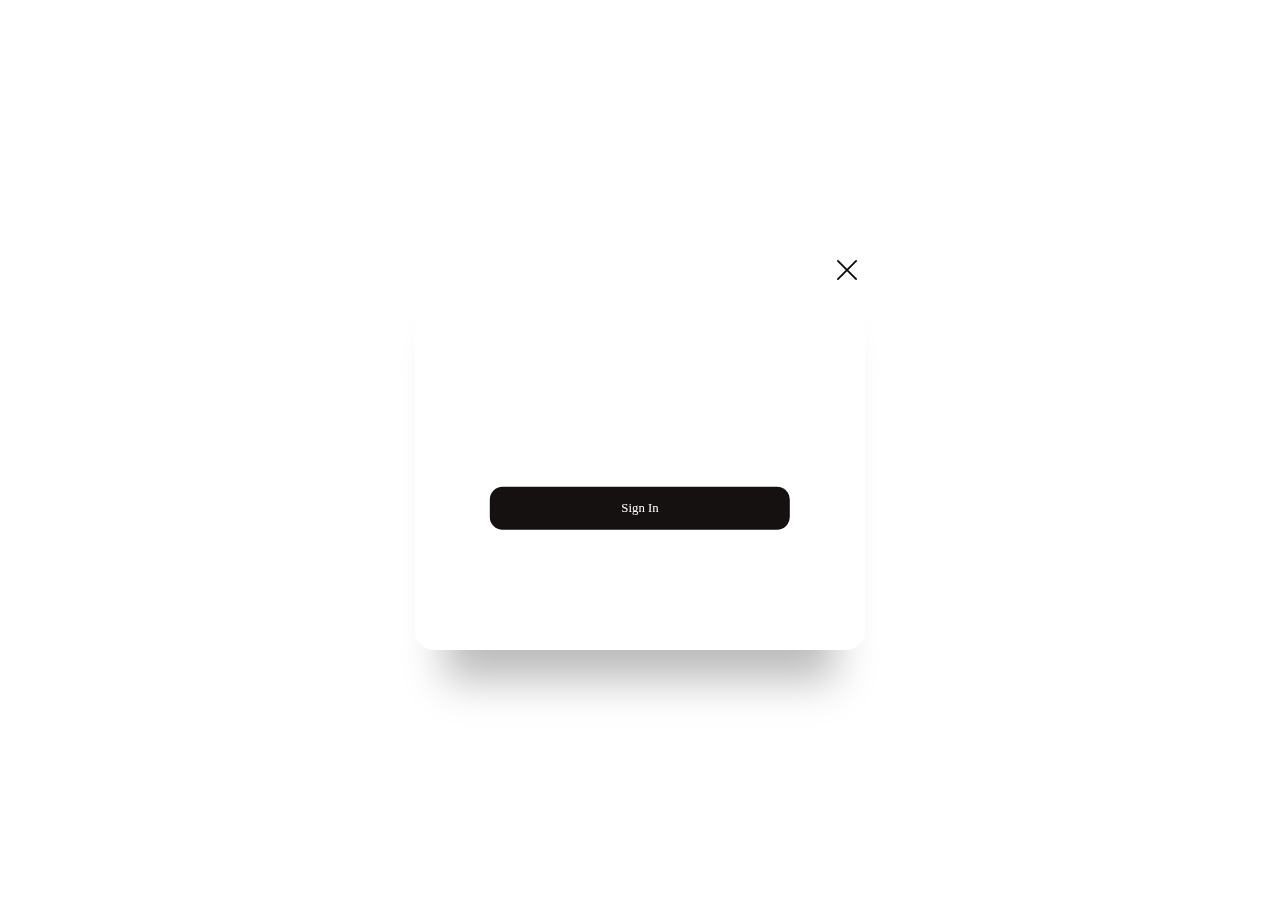
<file: index.html>
<!DOCTYPE html>
<html lang="en">
  <head>
    <meta charset="UTF-8" />
    <meta http-equiv="X-UA-Compatible" content="IE=edge" />
    <meta name="viewport" content="width=device-width, initial-scale=1.0">
    <title>Sign in & Sign up Form</title>
    <link rel="stylesheet" href="style.css" />
  </head>
  <body>
    <header>
    
      <nav class="navigation">
          <a href="#">Home</a>
          <a href="#">Signup</a>
          <a href="#">Learn</a>
          <a href="#">Leaderboard</a>
          <button class="btnLogin-popup">Login</button>
          
      </nav>
  </header>
    <main>
      
     <div class="box">
      <span class="icon-close"> <img src="cross.256x256.png">
      
      </span>
        <div class="inner-box">
          
          <div class="forms-wrap">
            <form action="index.html" autocomplete="off" class="sign-in-form">
              <div class="logo">
                
              </div>
              <div class="heading">
                <h2>Welcome Back</h2>
                <h6>Not registred yet?</h6>
                <a href="#" class="toggle">Sign up</a>
              </div>
            

              <div class="actual-form">
                <div class="input-wrap">
                  <input
                    type="text"
                    minlength="4"
                    class="input-field"
                    autocomplete="off"
                    required
                  />
                  <label>Name</label>
                </div>

                <div class="input-wrap">
                  <input
                    type="password"
                    minlength="4"
                    class="input-field"
                    autocomplete="off"
                    required
                  />
                  <label>Password</label>
                </div>

                <input type="submit" value="Sign In" class="sign-btn" />

                <p class="text">
                  Forgotten your password or you login datails?
                  <a href="#">Get help</a> signing in
                </p>
              </div>
            </form>

            <form action="index.html" autocomplete="off" class="sign-up-form">
              

              

              <div class="actual-form">
                <div class="heading1">
                  <h2>Welcome New User</h2>
                  </div>
                <div class="input-wrap">
                  <input
                    type="text"
                    minlength="9"
                    class="input-field"
                    autocomplete="off"
                    required
                  />
                  
                  <label>Name</label>
                </div>

                <div class="input-wrap">
                  <input
                    type="email"
                    class="input-field"
                    autocomplete="off"
                    required
                  />
                  <label>Email</label>
                </div>

                <div class="input-wrap">
                  <input
                    type="password"
                    minlength="4"
                    class="input-field"
                    autocomplete="off"
                    required
                  />
                  <label>Password</label>
                </div>
                <div class="heading">
                
                  <h6>Already have an account?</h6>
                  <a href="#" class="toggle">Sign in</a>
                </div>

                <input type="submit" value="Sign Up" class="sign-btn" />

                <p class="text">
                  By signing up, I agree to the
                  <a href="#">Terms of Services</a> and
                  <a href="#">Privacy Policy</a>
                </p>
              </div>
            </form>
          </div>
          <span class="active" data-value="1"></span>
                <span data-value="2"></span>
                <span data-value="3"></span>
              </div>
            </div>
          </div>
        </div>
      </div>
    </main>

    <!-- Javascript file -->

    <script src="app.js"></script>
  </body>
</html>
</file>
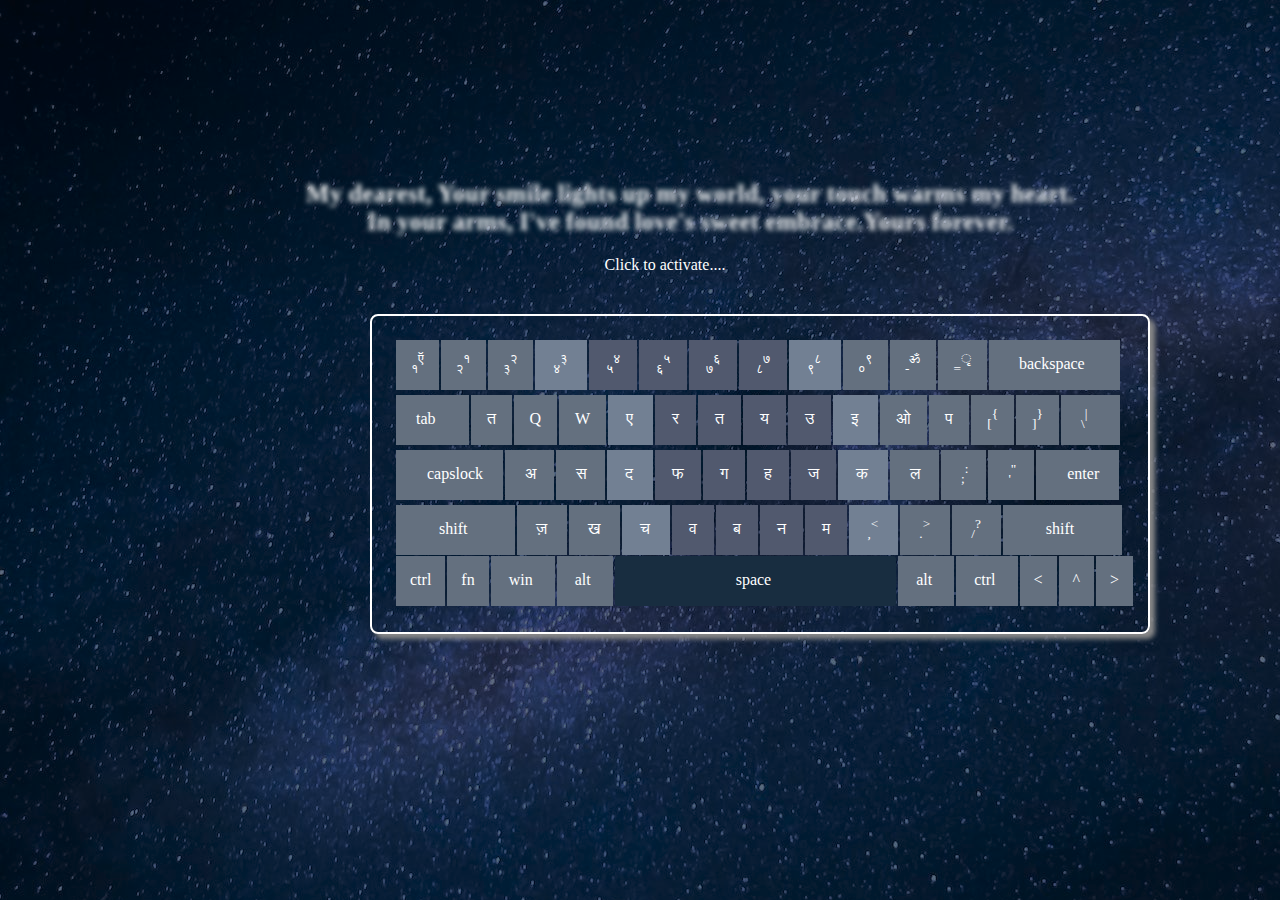
<file: multilingual/hindi/index.html>
<!DOCTYPE html>

<html lang="en">
<head>
    <meta charset="UTF-8">
    <meta http-equiv="X-UA-Compatible" content="IE=edge">
    <meta name="viewport" content="width=device-width, initial-scale=1.0">

    <link rel="stylesheet" href="style.css">
    <link href='https://unpkg.com/boxicons@2.1.1/css/boxicons.min.css' rel='stylesheet'>

    <title> Typing Page</title>
</head>
<body>
    <nav>
        <!-- Navigation Bar -->
    </nav>
    <div class="landingline">
        <p>My dearest, Your smile lights up my world, your touch warms my heart.
        </br>In your arms, I've found love's sweet embrace.Yours forever.</p>
    </div>
    <div class="activate">
        <p>Click to activate....</p>
   </div>

    <!-- Hindi Keyboard Layout -->
    <div class="keyboard">
        <!-- First Row -->
        <div class="look">
            <span class="btn second"><sub>१</sub><sup>ऍ</sup></span>
            <span class="btn col1"><sub>२</sub><sup>१</sup></span>
            <span class="btn col1"><sub>३</sub><sup>२</sup></span>
            <span class="btn Row1"><sub>४</sub><sup>३</sup></span>
            <span class="btn Row2"><sub>५</sub><sup>४</sup></span>
            <span class="btn Row2"><sub>६</sub><sup>५</sup></span>
            <span class="btn Row2"><sub>७</sub><sup>६</sup></span>
            <span class="btn Row2"><sub>८</sub><sup>७</sup></span>
            <span class="btn Row1"><sub>९</sub><sup>८</sup></span>
            <span class="btn col1"><sub>०</sub><sup>९</sup></span>
            <span class="btn col1"><sub>-</sub><sup>ॐ</sup></span>
            <span class="btn col1"><sub>=</sub><sup>ृ</sup></span>
            <span class="btn longkey">backspace</span>
            <br>
            <br>
            <br>
        </div>

        <!-- Second Row -->
        <div class="look">
            <!-- Update labels for Hindi characters accordingly -->
            <span class="btn tab">tab</span>
            <span class="btn col2">त</span>
            <span class="btn col2">Q</span>
            <span class="btn col2">W</span>
            <span class="btn Row1">ए</span>
            <span class="btn Row2">र</span>
            <span class="btn Row2">त</span>
            <span class="btn Row2">य</span>
            <span class="btn Row2">उ</span>
            <span class="btn Row1">इ</span>
            <span class="btn col2">ओ</span>
            <span class="btn col2">प</span>
            <span class="btn col2"><sub>[</sub><sup>{</sup></span>
            <span class="btn col2"><sub>]</sub><sup>}</sup></span>
            <span class="btn tab"><sub>\</sub><sup>|</sup></span>
            <br>
            <br>
            <br>
        </div>

        <!-- Third Row -->
        <div class="look">
            <!-- Update labels for Hindi characters accordingly -->
            <span class="btn caps">capslock</span>
            <span class="btn col3">अ</span>
            <span class="btn col3">स</span>
            <span class="btn Row1">द</span>
            <span class="btn Row2">फ</span>
            <span class="btn Row2">ग</span>
            <span class="btn Row2">ह</span>
            <span class="btn Row2">ज</span>
            <span class="btn Row1">क</span>
            <span class="btn col3">ल</span>
            <span class="btn col3"><sub>;</sub><sup>:</sup></span>
            <span class="btn col3"><sub>'</sub><sup>"</sup></span>
            <span class="btn caps">enter</span>
            <br>
            <br>
            <br>
        </div>

        <!-- Fourth Row -->
        <div class="look">
            <!-- Update labels for Hindi characters accordingly -->
            <span class="btn shift">shift</span>
            <span class="btn col4">ज़</span>
            <span class="btn col4">ख</span>
            <span class="btn Row1">च</span>
            <span class="btn Row2">व</span>
            <span class="btn Row2">ब</span>
            <span class="btn Row2">न</span>
            <span class="btn Row2">म</span>
            <span class="btn Row1"><sub>,</sub><sup><</sup></span>
            <span class="btn col4"><sub>.</sub><sup>></sup></span>
            <span class="btn col4"><sub>/</sub><sup>?</sup></span>
            <span class="btn shift">shift</span>
            <br>
            <br>
            <br>
        </div>

        <!-- Fifth Row -->
        <div class="look">
            <span class="btn six">ctrl</span>
            <span class="btn six">fn</span>
            <span class="btn col5">win</span>
            <span class="btn col5">alt</span>
            <span class="btn space">space</span>
            <span class="btn col5">alt</span>
            <span class="btn col5">ctrl</span>
            <span class="btn six"><</span>
            <span class="btn six">^</span>
            <span class="btn six">></span>
        </div>
    </div>

    <script src="typing-script.js"></script>
</body>
</html>
</file>
<file: style.css>
@import url("https://fonts.googleapis.com/css2?family=Poppins:wght@200;300;400;500;600;700;800&display=swap");

*,
*::before,
*::after {
  padding: 0;
  margin: 0;

  box-sizing: border-box;
}
body{
  margin: 0;
  overflow: hidden;
}
input {
  color: #fff;
  font-family: "Popins", sns-serif;
  font-size: 0.5cm;
}
nav{
  position: fixed;
  top: 0;
  left: 0;
  height: 70px;
  width: 100%;
  background-color: transparent;
  z-index: 100;
}
body.dark nav{
  border: 1px solid #fff;

}
nav .nav-bar{
  position: relative;
  height: 100%;
  max-width: 1300px;
  width: 100%;
  background-color: transparent;
  margin: 0 auto;
  padding: 0 30px;
  display: flex;
  align-items: center;
  justify-content: space-between;
}

nav .nav-bar .sidebarOpen{
  color: var(--text-color);
  font-size: 25px;
  padding: 5px;
  cursor: pointer;
  display: none;
}

.nav-bar .logo {
height: 60px;
width: 140px;
  
}
.nav-bar .login-btn {
  border: none;
  outline: none;
  background: #fff;
  color: #275360;
  font-size: 1rem;
  font-weight: 600;
  padding: 10px 18px;
  border-radius: 3px;
  cursor: pointer;
  transition: 0.15s ease;
}

.nav-bar .login-btn:hover {
  background: #ddd;
}

.menu .logo-toggle{
  display: none;
}

.nav-bar .nav-links{
  display: flex;
  align-items: center;
}

.nav-bar .nav-links li{
  margin: 0 5px;
  list-style: none;
}
.nav-links li a{
  position: relative;
  font-size: 17px;
  font-weight: 400;
  color: var(--text-color);
  text-decoration: none;
  padding: 10px;
  color: white;
}

.nav-links li a::before{
  content: '';
  position: absolute;
  left: 50%;
  bottom: 0;
  transform: translateX(-50%);
  height: 6px;
  width: 6px;
  border-radius: 50%;
  background-color: var(--text-color);
  opacity: 0;
  transition: all 0.3s ease;
}

.nav-links li:hover a::before{
  opacity: 1;
}

.nav-bar .darkLight-searchBox{
  display: flex;
  align-items: center;
}
.header{
  position:absolute;

  width:100%;
  height: 10px;
  padding:20px 100px;
  display: flex;
 
  align-items: right;
  z-index:99;
}
.navigation{
  padding-top: 10px;
  height: 40px;
}
.navigation .header .btnLogin-popup{
  height: 30px;
  width: 20px;
}
.navigation a{
  position: relative;
  font-size: 1.1em;
  color:#fff;
  text-decoration: none;
  font-weight: 500;
  /* align-content: space-between; */
  margin-left: 200px;
}
.navigation a::after{
  content: '';
  position: absolute;
  left:0;
  bottom:-6px;
  width:100%;
  height:3px;
  background: #fff;
  border-radius: 5px;
  transform-origin: right;
  transform:scaleX(0);
  transition: transform .5s;
}
.navigation a:hover::after{
  transform-origin: left;
  transform:scaleX(1);
}
.navigation .btnLogin-popup{
  position: absolute;
  width: 110px;
  height: 50px;
  background: transparent;
  border:2px solid #fff;
  outline:none;
  border-radius: 6px;
  cursor: pointer;
  font-size: 1.1em;
  color:#fff;
  font-weight: 500;
  margin-left: 40px;
  transition: .5s;
}
.navigation .btnLogin-popup:hover {
  background:#fff;
  color: #162938;
}

main {
  width: 100%;
  min-height: 100vh;

  overflow: hidden;
  
  padding: 2rem;

  display: flex;
  align-items: center;
  justify-content: center;
}
.icon-close{
  position:absolute;
  top: 8px;
  left: 420px;
  width: 20px;
  height: 20px;
  color:#fff;
  background:transparent;
  font-size: 0.6cm;
 
  display: flex;
  cursor: pointer;
  transition: .5s;
  overflow: hidden;
  /* border-bottom-left-radius: 20px;
  border-top-right-radius: 20px; */
  z-index: 1;
}

.box {
  position: absolute;
  width: 100%;
  max-width: 450px;
  height: 400px;
  background:transparent;
  border-radius: 3.3rem;
  border: 2px solid rgba(255, 255, 255, .5);
    border-radius: 20px;
    backdrop-filter: blur(30px);
  box-shadow: 0 60px 40px -30px rgba(0, 0, 0, 0.27);
}

.box .icon-close:hover{
  
  /* color: black; */
 
}

.inner-box {
  position: absolute;
  width: calc(100% - 4.1rem);
  height: calc(100% - 4.1rem);
  top: 50%;
  left: 50%;
 transform: translate(-50%, -50%);
}



.forms-wrap {
  position: absolute;
  padding-right: 00px;
  height: 100%;
  width: 100%;
  top: -10px;
  padding-left: 0px;
  display: ;
  grid-template-columns: 1fr;
  grid-template-rows: 1fr;
  transition: 0.8s ease-in-out;
}

form {
  max-width: 300px;
  width: 100%;
  margin: 0 auto;
  height: 100%;
  display: flex;
  flex-direction: column;
  justify-content: space-evenly;
  grid-column: 1 / 2;
  grid-row: 1 / 2;

}

form.sign-up-form {
  position: relative;
  top: -450px;
  left: -210px;
  padding-top: 90px;
  opacity: 0;
  pointer-events: none;
}




.heading h6 {
  color: #fff;
  font-weight: 400;
  font-size: 0.75rem;
  display: inline;
}

.toggle {
  color: #fff;
  text-decoration: none;
  font-size: 0.75rem;
  font-weight: 500;
  transition: 0.3s;
}

.toggle:hover {
  color: #8371fd;
}

.input-wrap {
  position: relative;
  height: 37px;
  margin-bottom: 2rem;
}

.input-field {
  position: absolute;
  width: 100%;
  height: 100%;
  background: none;
  border: none;
  outline: none;
  border-bottom: 1px solid #fff;
  padding: 0;
  font-size: 0.95rem;
  color: #fff;
  transition: 0.4s;
}
.actual-form .heading1 {
  position: relative;
  justify-content: center;
  top: -9px;
  
}

label {
  position: absolute;
  left: 0;
  top: 50%;
  transform: translateY(-50%);
  font-size: 0.95rem;
  color: #fff;
  pointer-events: none;
  transition: 0.4s;
}

.input-field.active {
  border-bottom-color: #151111;
}

.input-field.active + label {
  font-size: 0.75rem;
  top: -2px;
}

.sign-btn {
  display: inline-block;
  width: 100%;
  height: 43px;
  background-color: #151111;
  color: #fff;
  border: none;
  cursor: pointer;
  border-radius: 0.8rem;
  font-size: 0.8rem;
  margin-bottom: 2rem;
  transition: 0.3s;
}

.sign-btn:hover {
  background-color: #8371fd;
}

.text {
  color: #fff;
  font-size: 0.9rem;
}

.text a {
  color: #fff;
  transition: 0.3s;
}

.text a:hover {
  color: #8371fd;
}

main.sign-up-mode form.sign-in-form {
  opacity: 0;
  pointer-events: none;
}

main.sign-up-mode form.sign-up-form {
  opacity: 1;
  pointer-events: all;
}

main.sign-up-mode .forms-wrap {
  left: 55%;
}
main.sign-up-mode .box{
  width: 100%;
  max-width: 450px;
  height: 510px;
}

main.sign-up-mode .carousel {
  left: 0%;
}




.image {
  width: 100%;
  grid-column: 1/2;
  grid-row: 1/2;
  opacity: 0;
  transition: opacity 0.3s, transform 0.5s;
}


.img-3 {
  transform: scale(0.3) rotate(-20deg);
}

.image.show {
  opacity: 1;
  transform: none;
}

.text-slider {
  display: flex;
  align-items: center;
  justify-content: center;
  flex-direction: column;
}

.text-wrap {
  max-height: 2.2rem;
  overflow: hidden;
  margin-bottom: 2.5rem;
}

.text-group {
  display: flex;
  flex-direction: column;
  text-align: center;
  transform: translateY(0);
  transition: 0.5s;
}

.text-group h2 {
  line-height: 2.2rem;
  font-weight: 600;
  font-size: 1.6rem;
}

.bullets {
  display: flex;
  align-items: center;
  justify-content: center;
}

.bullets span {
  display: block;
  width: 0.5rem;
  height: 0.5rem;
  background-color: #aaa;
  margin: 0 0.25rem;
  border-radius: 50%;
  cursor: pointer;
  transition: 0.3s;
}

.bullets span.active {
  width: 1.1rem;
  background-color: #151111;
  border-radius: 1rem;
}


@media (max-width: 850px) {
  .box {
    height: 400px;
    max-width: 550px;
    overflow: hidden;
  }
  .header{
    
    height: 50px;
    max-width: 10px;
    overflow: hidden;
   
  }
  .header .navigation{
    position: absolute;
    height: 30px;
    max-width: 100px;
    align-items: right;
   
  }
  .navigation a{
      position: absolute;
      align-items: right;
    
  }

  .navigation .btnLogin-popup{
    position: absolute;  
   left:300px;
   top: 0px;
    width:70px;
    height: 30px;
    text-align: center;
  }

  .inner-box {
    position: static;
    transform: none;
    width: revert;
    height: revert;
    padding: 2rem;
  }

  .forms-wrap {
    position: center;
    width: 90%;
    height: 450px;
  }

  form {
    max-width: revert;
    padding: 1.5rem 2.5rem 2rem;
    transition: transform 0.8s ease-in-out, opacity 0.45s linear;
  }

  .heading {
    padding-top: -2px;
    margin: 2rem 0;
  }
  
 

  form.sign-up-form {
    transform: translateX(100%);
  }

  main.sign-up-mode form.sign-in-form {
    transform: translateX(-100%);
  }

  main.sign-up-mode form.sign-up-form {
    transform: translateX(0%);
  }
  main.sign-up-mode .box{
    width: 100%;
    max-width: 450px;
    height: 520px;
  }

  .carousel {
    position: revert;
    height: auto;
    width: 100%;
    padding: 3rem 2rem;
    display: flex;
  }

  .images-wrapper {
    display: none;
  }

  .text-slider {
    width: 100%;
  }
}

@media (max-width: 530px) {
  main {
    padding: 1rem;
  }

  .box {
    height: 420px;
    width: 300px;
  
    border-radius: 2rem;
  }

  .inner-box {

    padding-top: 30px;
    padding-bottom: 30px;
    padding: 1rem;
  }


  .text-wrap {
    margin-bottom: 1rem;
  }

  .text-group h2 {
    font-size: 1.2rem;
  }

  form {
    padding: 1rem 0rem 0.rem;
  }
}
h2{
  color: #fff;
}
</file>
<file: multilingual/hindi/style.css>
/* ===== Google Font Import - Poppins ===== */
@import url('https://fonts.googleapis.com/css2?family=Poppins:wght@300;400;500;600&display=swap');

*{
    margin: 0;
    padding: 0;
    box-sizing: border-box;
    font-family: 'Popns', sans-seif;
    transition: all 0.4s ease;;
}
::-webkit-scrollbar {
    display: none;
  }

/* ===== Colours ===== */
:root{
    --body-color: #E4E9F7;
    --nav-color: #4070F4;
    --side-nav: #010718;
    --text-color: #FFF;
    --search-bar: #F2F2F2;
    --search-text: #010718;
}

body{
    height: 100vh;
    background-image: url(pexels-pixabay-207529\ 1.png);
}

body.dark{
    --body-color: #18191A;
    --nav-color: #242526;
    --side-nav: #242526;
    --text-color: #CCC;
    --search-bar: #242526;
}

nav{
    position: fixed;
    top: 0;
    left: 0;
    height: 70px;
    width: 100%;
    background-color: transparent;
    z-index: 100;
}

body.dark nav{
    border: 1px solid #393838;

}

nav .nav-bar{
    position: relative;
    height: 100%;
    max-width: 1300px;
    width: 100%;
    background-color: transparent;
    margin: 0 auto;
    padding: 0 30px;
    display: flex;
    align-items: center;
    justify-content: space-between;
}

nav .nav-bar .sidebarOpen{
    color: var(--text-color);
    font-size: 25px;
    padding: 5px;
    cursor: pointer;
    display: none;
}

.nav-bar .logo {
  height: 60px;
  width: 140px;
    
}
.nav-bar .login-btn {
    border: none;
    outline: none;
    background: #fff;
    color: #275360;
    font-size: 1rem;
    font-weight: 600;
    padding: 10px 18px;
    border-radius: 3px;
    cursor: pointer;
    transition: 0.15s ease;
}

.nav-bar .login-btn:hover {
    background: #ddd;
}

.menu .logo-toggle{
    display: none;
}

.nav-bar .nav-links{
    display: flex;
    align-items: center;
}

.nav-bar .nav-links li{
    margin: 0 5px;
    list-style: none;
}

.nav-links li a{
    position: relative;
    font-size: 17px;
    font-weight: 400;
    color: var(--text-color);
    text-decoration: none;
    padding: 10px;
}

.nav-links li a::before{
    content: '';
    position: absolute;
    left: 50%;
    bottom: 0;
    transform: translateX(-50%);
    height: 6px;
    width: 6px;
    border-radius: 50%;
    background-color: var(--text-color);
    opacity: 0;
    transition: all 0.3s ease;
}

.nav-links li:hover a::before{
    opacity: 1;
}

.nav-bar .darkLight-searchBox{
    display: flex;
    align-items: center;
}

.landingline{
    position: relative;
    font-size: 25px;
    left: 50px;
    font-weight: 900;
    top: 180px;
    
    text-align: center;
    color: white;
    stroke: black;
    color: transparent;
        text-shadow: 0 0 5px #fff;

    stroke-width: 20px;
    stroke-opacity: 20px;
}
.activate{
    color: #FFF;
    padding-left: 50px;
padding-top: 200px;
    text-align: center;
}




.keyboard{
    text-align: 190px;
    left: 220px;
    margin-top: 40px   ;
    border: 2px solid white;
   /* background-color: aliceblue; */
   // background-image: url(new.jpg);
    width: 780px;
    height: 320px;

    position: absolute;

    
    padding-top: 30px;
    padding-bottom: 60px;
    padding-left: 20px;
   
    margin-left: 150px;
    margin-right: 170px;
    border-radius: 8px;
    box-shadow: 5px 5px 5px #888888;
}

.look{
    width:800px;
    height: 50px;
    margin: 05px;
}

span:hover{
   cursor: pointer;
   transition: 400ms;
   background-color:hotpink;
   border-color: hotpink;
   color: black;
   
}

.second,.third{
    
    padding-left: 15px;
    padding-right: 15px;
    padding-top: 15px;
    padding-bottom: 18px;
    background-color:  #64707f;
    color: white;
    border-radius: 0px;
    border: 0px solid black;
   
}
.Row1{
    
    padding-left: 18px;
    padding-right: 20px;
    padding-top: 15px;
    padding-bottom: 18px;
    background-color: rgba(114,128,147,255);
    color: white;
    
    border: black;
}
.btn{
    
    margin: -1px;    
}
.Row2{
    padding-left: 17px;
    padding-right: 17px;
    padding-top: 15px;
    padding-bottom: 18px;
    background-color: rgba(81,89,110,255);
    color: white;

    border: black;
    
}
.col1{
    padding-left: 15px;
    padding-right: 16px;
    padding-top: 15px;
    padding-bottom: 18px;
    background-color:#64707f;
    color: white;

    border: black;

}
.col2{
    padding-left: 16px;
    padding-right: 16px;
    padding-top: 15px;
    padding-bottom: 18px;
    background-color: #64707f;
    color: white;
    border:  black;

}
.col3{
    padding-left: 20px;
    padding-right: 18px;
    padding-top: 15px;
    padding-bottom: 18px;
    background-color: #64707f;
    color: white;

    border: black;

}
.col4{
    padding-left: 19px;
    padding-right: 20px;
    padding-top: 15px;
    padding-bottom: 18px;
    background-color: #64707f;
    color: white;

    
    border:  black;

}
.col5{
    padding-left: 18px;
    padding-right: 22px;
    padding-top: 15px;
    padding-bottom: 18px;
    background-color:  #64707f;
    color: white;
 
    border: black;
}

.fourth{
    padding-left: 21px;
    padding-right: 22px;
    padding-top: 15px;
    padding-bottom: 18px;
    background-color: black;
    color: white;

    border:black;


}
.longkey{
     padding-left:30px ;
     padding-right:35px ;
    padding-top: 15px;
    padding-bottom: 18px;
   
    border: black;
    
    background-color: #64707f;
    color: white;
}
.tab{
    padding-left:20px ;
 
    padding-right:33px ;
    padding-top: 15px;
    padding-bottom: 18px;
  
    border: black;
   
    background-color:  #64707f;
    color: white;
}
.caps{
    
    padding-left:31px ;
     padding-right:20px ;
    padding-top: 15px;
    padding-bottom: 18px;
 
    border: black;
    
    background-color: #64707f;
    color: white;
}
.shift{
    padding-left:43px ;
     padding-right:48px ;
    padding-top: 15px;
    padding-bottom: 18px;
   
    border:black;
   
    background-color:  #64707f;
    color: white;

}
.space{
    padding-left:121px ;
     padding-right:125px ;
    padding-top: 15px;
    padding-bottom: 18px;
    border-radius: 3px;
    border:black;
    background-color:rgba(24,45,64,255);
    color: white;
}
.six{
    padding-left: 14px;
    padding-right: 14px;
    padding-top: 15px;
    padding-bottom: 18px;
    background-color: #64707f;
    color: white;

    border:black;
 


}
@media (max-width: 790px) {
    nav .nav-bar .sidebarOpen{
        display: block;
    }

    .menu{
        position: fixed;
        height: 100%;
        width: 320px;
        left: -100%;
        top: 0;
        padding: 20px;
        background-color: var(--side-nav);
        z-index: 100;
        transition: all 0.4s ease;
    }

    nav.active .menu{
        left: -0%;
    }

    nav.active .nav-bar .navLogo a{
        opacity: 0;
        transition: all 0.3s ease;
    }

    .menu .logo-toggle{
        display: block;
        width: 100%;
        display: flex;
        align-items: center;
        justify-content: space-between;
    }

    .logo-toggle .siderbarClose{
        color: var(--text-color);
        font-size: 24px;
        cursor: pointer;
    }

    .nav-bar .nav-links{
        flex-direction: column;
        padding-top: 30px;
    }

    .nav-links li a{
        display: block;
        margin-top: 20px;
    }
    .landingline{
        font-size: 18px;
    }
}
.highlight{
    background-color:hotpink;
}
</file>
